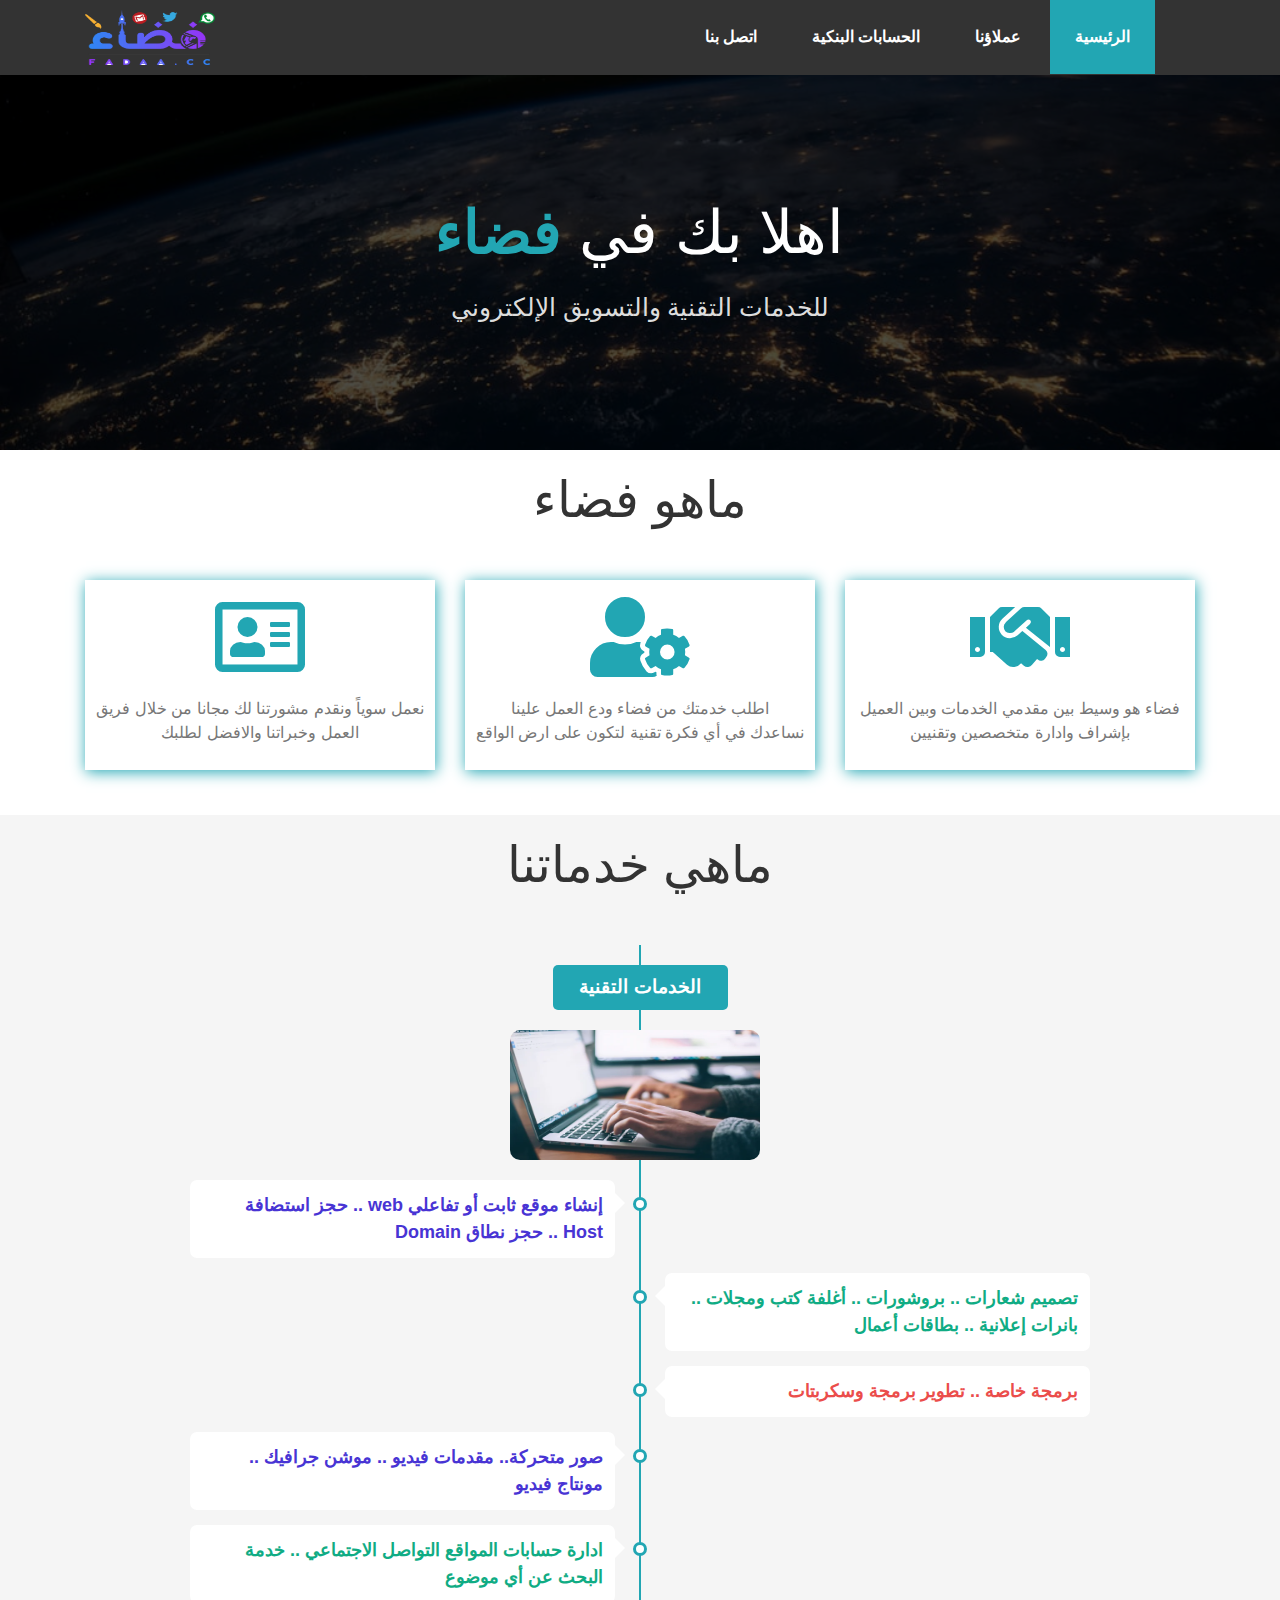
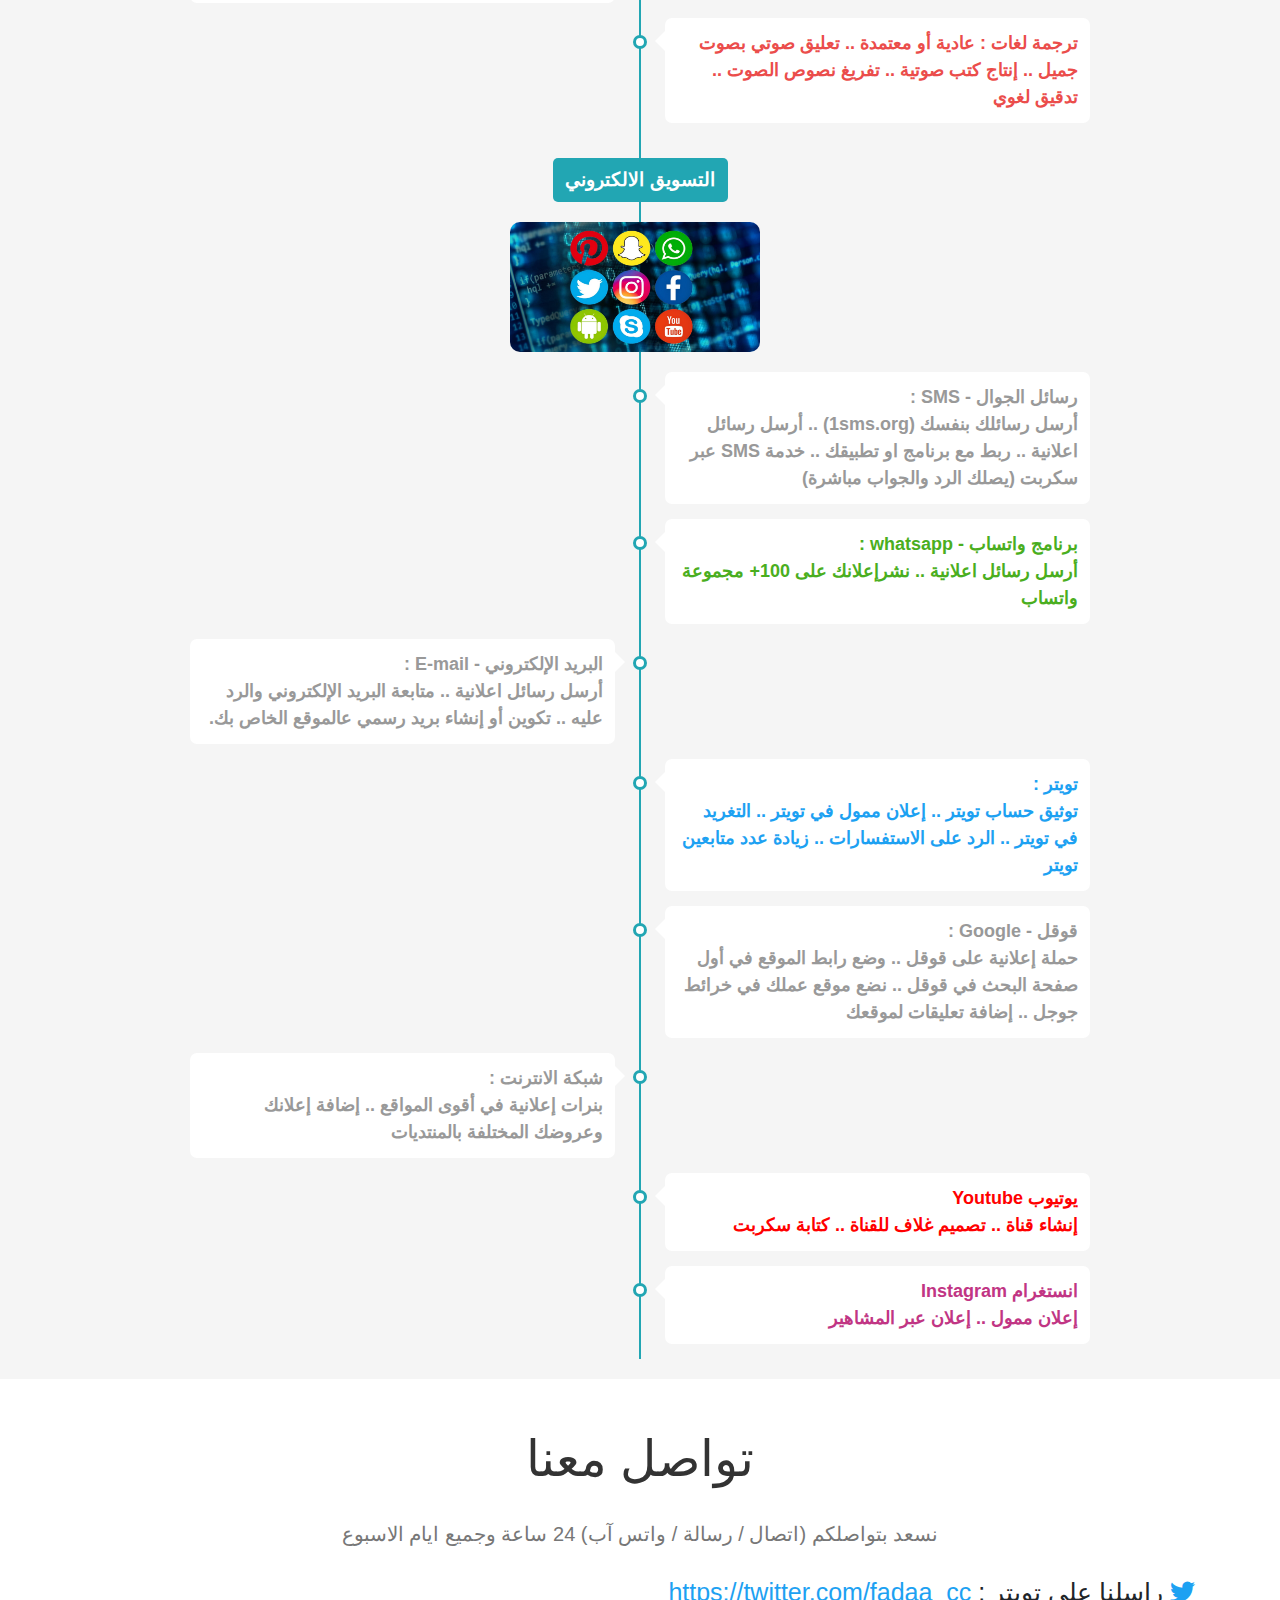
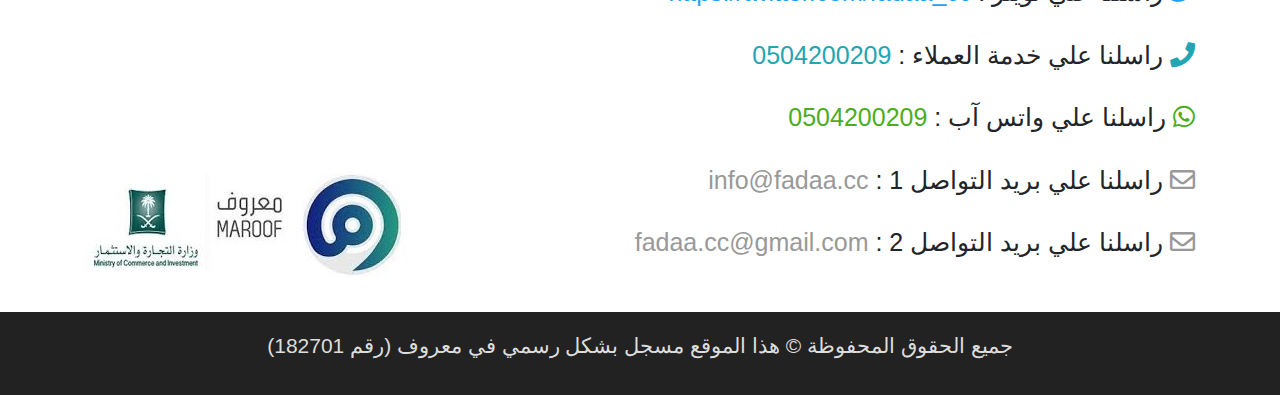
<file: space/index.html>
<!DOCTYPE html>
<html lang="en">
<head>
    <meta charset="UTF-8">
    <meta name="viewport" content="width=device-width, initial-scale=1.0">
    <title>فضاء للتقنية والتسويق</title>
    <link rel="stylesheet" href="css/bootstrap.min.css" >
    <link rel="stylesheet" href="css/all.min.css" >
    <link rel="stylesheet" href="css/style.css" >
    <link rel="shortcut icon" href="./images/LogoFinal.png" type="image/x-icon" />
    


    <!-- [if lt IE 9]>
        <script src="js/html5shiv.min.js"></script>
        <script src="js/respond.min.js"></script>
    <![endif] -->
</head>
<body>

    <!-- Start Header -->
    <header>
        <div class="overlay">
            <!-- Start Nav -->
            <nav>
                
                <div class="container">
                    <div class="brand">
                        <img src="./images/LogoFinal_2.png" alt="">
                    </div>

                    <ul class="list-unstyled">
                        <span class="mob-icon"><i class="fas fa-bars fa-2x"></i></span> 
                        <li class="active"><a href="index.html">الرئيسية</a></li>
                        <li><a href="clients.html">عملاؤنا</a></li>
                        <li><a href="accounts.html">الحسابات البنكية</a></li>
                        <li><a href="contact.html">اتصل بنا</a></li>
                    </ul>

                    <div class="mobile-list">
                        <ul class="list-unstyled">
                            <li class="active"><a href="index.html">الرئيسية</a></li>
                            <li><a href="clients.html">عملاؤنا</a></li>
                            <li><a href="accounts.html">الحسابات البنكية</a></li>
                            <li><a href="contact.html">اتصل بنا</a></li>
                        </ul>
                    </div>
                </div>
            </nav>
            <!-- End Nav -->
            <div class="the-area text-center">
                    <h1>اهلا بك في <span>فضاء </span></h1>
                    <p>للخدمات التقنية والتسويق الإلكتروني</p>
            </div>
        </div>
    </header>
    <!-- End Header -->

    <!-- Start About Us -->
    <section class="about-us text-center">
        <div class="container">
            <h2>ماهو فضاء </h2>

            <div class="row">

                <div class="col-md-6 col-lg-4">
                    <div class="why-box">
                        <i class="fas fa-handshake fa-5x"></i>
                        <p>فضاء هو وسيط بين مقدمي الخدمات وبين العميل بإشراف وادارة متخصصين وتقنيين </p>
                    </div>
                </div>
    
                <div class="col-md-6 col-lg-4">
                    <div class="why-box">
                        <i class="fas fa-user-cog fa-5x"></i>
                        <p>اطلب خدمتك من فضاء ودع العمل علينا <br>
                        نساعدك في أي فكرة تقنية لتكون على ارض الواقع </p>
                    </div>
                </div>
    
                <div class="col-md-6 col-lg-4">
                    <div class="why-box last">
                        <i class="far fa-address-card fa-5x"></i>
                        <p> نعمل سوياً ونقدم مشورتنا لك مجانا من  خلال فريق العمل وخبراتنا والافضل لطلبك 
                        </p>
                    </div>
                </div>
            </div>
        </div>
    </section>
    <!-- End About Us -->


    <!-- Start Timeline -->
    <section class="timeline">
        <div class="container">
            <h2 class="text-center">ماهي خدماتنا</h2>

            <div class="timeline-content">
                <div class="year">الخدمات التقنية</div>
                <div class="box-img">
                    <img src="./images/ser_1.webp" alt="">
                </div>
                <div class="left blue">
                    <div class="content">
                        <p> إنشاء موقع ثابت أو تفاعلي web .. حجز استضافة Host .. حجز نطاق Domain</p>
                    </div>
                </div>
                <div class="clearfix"></div>
                <div class="right green">
                    <div class="content">
                        <p> تصميم شعارات .. بروشورات .. أغلفة كتب ومجلات .. بانرات إعلانية .. بطاقات أعمال</p>
                    </div>                
                </div>
                <div class="clearfix"></div>
                
                <div class="right red">
                    <div class="content">
                        <p> برمجة خاصة .. تطوير برمجة وسكربتات </p>
                    </div>                
                </div>
                <div class="clearfix"></div>

                <div class="left blue">
                    <div class="content">
                        <p>صور متحركة.. مقدمات فيديو .. موشن جرافيك .. مونتاج فيديو</p>
                    </div>                
                </div>
                <div class="clearfix"></div>
                <div class="left green">
                    <div class="content">
                        <p>ادارة حسابات المواقع التواصل الاجتماعي .. خدمة البحث عن أي موضوع</p>
                    </div>                
                </div>
                <div class="clearfix"></div>

                <div class="right red">
                    <div class="content">
                        <p>ترجمة لغات : عادية أو معتمدة .. تعليق صوتي بصوت جميل .. إنتاج كتب صوتية .. تفريغ نصوص الصوت .. تدقيق لغوي</p>
                    </div>                
                </div>
                <div class="clearfix"></div>
                


                <div class="year">التسويق الالكتروني</div>
                <div class="box-img">
                    <img src="./images/ser_2.jpg" alt="">
                </div>
                <div class="right">
                    <div class="content">
                        <p>رسائل الجوال - SMS : </p>
                        <p>أرسل رسائلك بنفسك (1sms.org) .. أرسل رسائل اعلانية .. ربط مع برنامج او تطبيقك .. خدمة SMS عبر سكربت (يصلك الرد والجواب مباشرة)</p>
                    </div>
                </div>
                <div class="clearfix"></div>
                <div class="right whatsapp">
                    <div class="content">
                        <p> برنامج واتساب - whatsapp : </p>
                        <p>أرسل رسائل اعلانية .. نشرإعلانك على 100+ مجموعة واتساب</p>
                    </div>                
                </div>
                <div class="clearfix"></div>
                
                <div class="left">
                    <div class="content">
                        <p>البريد الإلكتروني - E-mail : </p>
                        <p>أرسل رسائل اعلانية .. متابعة البريد الإلكتروني والرد عليه .. تكوين أو إنشاء بريد رسمي عالموقع الخاص بك.
                        </p>
                    </div>                
                </div>
                <div class="clearfix"></div>
                
                <div class="right twitter">
                    <div class="content">
                        <p>تويتر : </p>
                        <p>توثيق حساب تويتر .. إعلان ممول في تويتر .. التغريد في تويتر .. الرد على الاستفسارات .. زيادة عدد متابعين تويتر
                        </p>
                    </div>
                </div>
                <div class="clearfix"></div>
                <div class="right">
                    <div class="content">
                        <p> قوقل - Google : </p>
                        <p>حملة إعلانية على قوقل .. وضع رابط الموقع في أول صفحة البحث في قوقل .. نضع موقع عملك في خرائط جوجل .. إضافة تعليقات لموقعك
                        </p>
                    </div>                
                </div>
                <div class="clearfix"></div>

                <div class="left">
                    <div class="content">
                        <p> شبكة الانترنت : </p>
                        <p>بنرات إعلانية في أقوى المواقع .. إضافة إعلانك وعروضك المختلفة بالمنتديات
                        </p>
                    </div>                
                </div>
                <div class="clearfix"></div>

                <div class="right youtube">
                    <div class="content">
                        <p> يوتيوب Youtube </p>
                        <p>إنشاء قناة .. تصميم غلاف للقناة .. كتابة سكربت</p>
                    </div>
                </div>
                <div class="clearfix"></div>
                <div class="right insta">
                    <div class="content">
                        <p>انستغرام Instagram</p>
                        <p>إعلان ممول .. إعلان عبر المشاهير</p>
                    </div>                
                </div>
                <div class="clearfix"></div>
            </div>
        </div>
    </section>
    <!-- End Timeline -->


    <!-- Start Service -->
    <!-- <section class="service text-center">
        <div class="container">
            <h2>ماهي خدماتنا</h2>
            <div class="row">

                <div class="col-md-6">
                    <div class="ser-box">
                        <div class="box-img">
                            <img src="./images/ser_1.png" alt="">
                        </div>
                        <h3>خدمات تقنية</h3>
                        <ul class="box-list text-right">
                            <li>انشاء موقع ثابت او تفاعلي ويب</li>
                            <li>حجز استضافة</li>
                            <li>حجز نطاق</li>
                            <li>انشاء موقع ثابت او تفاعلي ويب</li>
                            <li>حجز استضافة</li>
                            <li>حجز نطاق</li>
                            <li>انشاء موقع ثابت او تفاعلي ويب</li>
                            <li>حجز استضافة</li>
                            <li>حجز نطاق</li>
                            
                        </ul>
                    </div>
                </div>

                <div class="col-md-6">
                    <div class="ser-box">
                        <div class="box-img">
                            <img src="./images/ser_2.png" alt="">
                        </div>
                        <h3> تسويق الكتروني</h3>
                        <ul class="box-list text-right">
                            <li>انشاء موقع ثابت او تفاعلي ويب</li>
                            <li>حجز استضافة</li>
                            <li>حجز نطاق</li>
                            <li>انشاء موقع ثابت او تفاعلي ويب</li>
                            <li>حجز استضافة</li>
                            <li>حجز نطاق</li>
                            <li>انشاء موقع ثابت او تفاعلي ويب</li>
                            <li>حجز استضافة</li>
                            <li>حجز نطاق</li>
                            
                        </ul>
                    </div>
                </div>

            </div>
        </div>
    </section> -->
    <!-- End Service -->


    <!-- Start Contact Us  -->
    <section class="contact-us text-center">
        <div class="container">
            <h2>تواصل معنا</h2>
            <p class="desc lead">نسعد بتواصلكم (اتصال / رسالة / واتس آب) 24 ساعة وجميع ايام الاسبوع</p>

            <div class="links one text-right">
                <i class="fab fa-twitter "></i>
                <span>راسلنا علي تويتر : <a href="https://twitter.com/fadaa_cc" target="_blank">https://twitter.com/fadaa_cc</a> </span>
            </div>

            <div class="links two text-right">
                <i class="fas fa-phone "></i>
                <span>راسلنا علي خدمة العملاء : <a href="tel:0504200209">0504200209</a> </span>
            </div>

            <div class="links three text-right">
                <i class="fab fa-whatsapp "></i>
                <span>راسلنا علي واتس آب : <a href="https://api.whatsapp.com/send?phone=0504200209">0504200209</a> </span>
            </div>

            <div class="links four text-right">
                <i class="far fa-envelope"></i>
                <span>راسلنا علي بريد التواصل 1 : <a href="mailto:info@fadaa.cc">info@fadaa.cc</a></span>
            </div>

            <div class="links five text-right">
                <i class="far fa-envelope"></i>
                <span>راسلنا علي بريد التواصل 2 : <a href="mailto:fadaa.cc@gmail.com">fadaa.cc@gmail.com</a> </span>
                <a href="https://maroof.sa/182701" target="_blank"><img src="./images/Ma.jpg" alt=""></a> 
            </div>
        </div>
    </section>
    <!-- End Contact Us  -->


    <!-- Start Footer -->
    <footer class="text-center">
        <div class="container">
            <p>            جميع الحقوق المحفوظة &copy; هذا الموقع مسجل بشكل رسمي في معروف (رقم 182701)</p>
        </div>
    </footer>
    <!-- End Footer -->


    <script src="js/jquery-1.12.4.min.js"></script>
    <script src="js/bootstrap.min.js"></script>
    <script src="js/plugin.js"></script>


</body>
</html>
</file>
<file: space/css/style.css>
* {
    -webkit-box-sizing: border-box ;
    -moz-box-sizing: border-box ;
    box-sizing: border-box 
}

:root {
    --mainColor: #22a6b3;
    --secondColor:#30336b;
}

body {
    direction: rtl;
    height: 2000px;
    text-align: right;
}


/* Start Nav  */
nav {
    background: #333;
    color: #fff;
    z-index: 99;
    height: 75px;
}

nav .brand {
    position: relative;
    
}

nav .brand img {
    position: absolute;
    left: 0;
    top: 10px;
    width: 130px;
    height: 55px;
}

nav ul li {
    display: inline-block;
    padding: 25px;
    transition: .3s;
    cursor: pointer;
    font-weight: bold;
}

nav ul li a {
    color: #fff;
}

nav ul li:hover, 
nav ul li.active {
    background-color: var(--mainColor);
}

nav ul li:hover a, 
nav ul li.active a{
    color: #fff;
    text-decoration: none;

}


/* Start Nav Mobile */
nav ul span {
    position: relative;
    top: 5px;
    cursor: pointer;
}
nav ul span i {
    padding: 16px;
    font-size: 40px;
}

nav .mobile-list ul {
    background-color: #fff;
    padding: 0;
    width: 250px;
    border-radius: 10px;
    position: relative;
    top: -5px;
    animation: moveUp .2s linear forwards;
    display: none;
    z-index: 2;
}

nav .mobile-list ul li {
    display: block;
    padding: 10px;
}

nav .mobile-list ul li:last-child {
    border-radius:  0 0 10px 10px;
}

nav .mobile-list ul li:not(:last-child) {
    border-bottom: 1px solid #ddd;
}

nav .mobile-list ul li a,
nav .mobile-list ul li:hover {
    color: var(--mainColor);
}

nav .mobile-list ul li.active a,
nav .mobile-list ul li:hover a {
    color: #fff;
}

/* End Nav  */


/* Start Header */
header {
    background: url('../images/header.jfif') no-repeat center;
    background-size: cover;
    width: 100%;
    height: 50vh;
    position: relative;
}

.overlay {
    background: rgba(0, 0, 0, 0.7);
    position: absolute;
    top: 0;
    left: 0;
    width: 100%;
    height: 100%;
    z-index: 0;
}

.the-area {
    position: absolute;
    top: 60%;
    left: 50%;
    transform: translate(-50%, -50%);
    color: #fff;
    width: 100%;
}

.the-area h1 {
    font-size: 60px;
    letter-spacing: 1px;
    font-weight: normal;
}

.the-area h1 span{
    color: var(--mainColor);
    font-weight: 700;
}

.the-area p {
    font-size: 25px;
    margin-top: 20px;
    color: #DDD;

}
/* End Header */


/* Start About Us  */
.about-us {
    padding: 20px 0;
}

.about-us h2 {
    font-size: 50px;
    margin-bottom: 50px;
}

.about-us .why-box {
    box-shadow: 1px 2px 14px var(--mainColor);
    padding: 2px 7px;
    height: 190px;
    margin-bottom: 25px;
}

.about-us .why-box i {
    color: var(--mainColor);
    padding: 15px 0 10px;
}

.about-us .why-box p {
    margin-top: 10px;
    color: #777;
    font-size: 16px;
    
}
/* End About Us  */

/* Start Timeline */
.timeline {
    padding: 20px 0;
    background-color: #f5f5f5;
}

.timeline h2 {
    font-size: 50px;
    margin-bottom: 50px;}

.timeline .img-content .box-img {
    position: relative;
}

.timeline .box-img img {
    width: 250px;
    height: 130px;
    border-radius: 10px;
    position: relative;
    left: -435px;
    margin-bottom: 20px;
}

.timeline .box-img img.left {
    left: 15%;
}

.timeline .box-img img.right {
    right: 15%;
}

.timeline .timeline-content {
    position: relative;
    overflow: hidden;
}

.timeline .timeline-content::before {
    content: "";
    width: 2px;
    height: 100%;
    background-color: var(--mainColor);
    position: absolute;
    left: 50%;
    margin-left: -1px;
    top: 0
}

.timeline .timeline-content .year {
    width: 175px;
    background-color: var(--mainColor);
    color: #FFF;
    margin: 20px auto;
    position: relative;
    z-index: 2;
    text-align: center;
    padding: 8px;
    border-radius: 5px;
    font-weight: bold;
    font-size: 19px;
}

.timeline .timeline-content .left ,
.timeline .timeline-content .right {
    width: calc(50% - 130px);
    margin-bottom: 5px;
    position: relative;
}

.timeline .timeline-content .left::before ,
.timeline .timeline-content .right::before {
    content: "";
    width: 14px;
    height: 14px;
    background-color: #FFF;
    border: 3px solid var(--mainColor);
    position: absolute;
    top: 17px;
    border-radius: 50%;
}

.timeline .timeline-content .left::before {
    right: -32px;
}

.timeline .timeline-content .right::before {
    left: -32px;
}

.timeline .timeline-content .left {
    float: left;
    left: 105px;
}

.timeline .timeline-content .right {
    float: right;
    right: 105px;
}

.timeline .timeline-content .content {
    background-color: #FFF;
    padding: 12px;
    border-radius: 7px;
    margin-bottom: 10px;
}

.timeline .timeline-content .content p {
    color: #999;
    margin: 0;
    font-weight: bold;
    font-size: 18px;
}

.timeline .timeline-content .content::before {
    content: "";
    width: 0;
    height: 0;
    border: 10px solid;
    position: absolute;
    top: 13px;
}

.timeline .timeline-content .left .content::before {
    border-color: transparent transparent transparent #FFF;
    right: -20px;
}

.timeline .timeline-content .right .content::before {
    border-color: transparent #FFF transparent transparent ;
    left: -20px;
}

.timeline .timeline-content > .blue p {
    color: #4834d4;
}

.timeline .timeline-content > .green p {
    color: #10ac84;
}

.timeline .timeline-content > .red p {
    color: #eb4d4b;
}

.timeline .timeline-content > .whatsapp p {
    color: #4aae20;
}

.timeline .timeline-content > .twitter p {
    color: #1da1f2;
}

.timeline .timeline-content > .youtube p {
    color: #ff0000;
}

.timeline .timeline-content > .insta p {
    color: #c13584;
}

/* End Timeline */


/* Start Service */
.service {
    padding: 50px 0;
    background-color: #f5f5f5;
    box-shadow: 0 -10px 10px #f4f4f4;
    margin-top: 50px;
}

.service h2 {
    font-size: 50px;
    margin-bottom: 50px;
}

.service h3 {
    margin-top: 20px;
}

.service .ser-box .box-img img {
    width: 250px;
    height: 130px;
    border-radius: 10px;
}

.service .ser-box ul {
    margin: 30px 120px 0 0;
}

.service .ser-box ul li {
    padding-top: 15px;
    color: #777;
}

.service .ser-box ul li::marker {
    color: var(--mainColor);
}
/* End Service */


/* Start Contact Us */
.contact-us {
    padding: 50px 0;
}

.contact-us h2 {
    margin-bottom: 30px;
    font-size: 50px;
}

.contact-us .desc {
    color: #777;
}

.contact-us .links {
    font-size: 25px;
    margin-top: 25px;
}

.contact-us .links.one span a,
.contact-us i.fa-twitter {
    color: #1da1f2;
}

.contact-us .links.two span a,
.contact-us i.fa-phone {
    color: var(--mainColor);
}

.contact-us .links.three span a,
.contact-us i.fa-whatsapp {
    color: #4aae20;
}

.contact-us .links.four span a,
.contact-us .links.five span a,
.contact-us i.fa-envelope {
    color: #999;
}

.contact-us .links.five img {
    position: relative;
    bottom: 50px;
    float: left;
}
/* End Contact Us */


/* Start Media */
@media (max-width: 991px) { 
    nav .container > ul li {
        display: none;
    }

    nav .mobile-list ul.show {
        display: block;
    }

    nav ul span i.active {
        color: var(--mainColor);
    }
}

@media (min-width: 992px) { 
    nav ul span {
        display: none;
    }

}

@media (min-width: 768px) {

        footer p {
            font-size: 21px;
        }
}

@media (max-width: 576px) { 
    .the-area h1 {
        font-size: 50px !important;
    }
    .the-area p {
        font-size: 20px !important;
    }
}

@media (min-width: 992px) and (max-width: 1200px) { 
    .about-us .why-box {
        height: 200px;
    }
    
    .timeline .box-img img {
        left: -345px;
    }
}

@media (min-width: 768px) and (max-width: 991px) {
    .about-us .why-box.last{
        position: relative;
        right: 50%;
    }

    .timeline .box-img img {
        left: -220px;
    }

    .contact-us .links.five img {
        bottom: 18px;
        right: 17px;
        width: 170px;
     }
}

@media (min-width: 576px) and (max-width: 767px){ 
    .timeline .box-img img {
        left: 0;
        width: 100%;
        height: 200px;
    }

    .contact-us .links.five img {
        bottom: 25px;
        right: 0;
        width: 185px;
    }

}

@media (max-width: 575px) {
    .timeline .box-img img {
        left: 0;
        width: 100%;
        height: 150px;
    }
}

@media (max-width: 767px) {
    .timeline .timeline-content .left, 
    .timeline .timeline-content .right {
      width: 100%;
      margin-bottom: 20px;
      left: 0;
      right: 0;
      text-align: center;
    }
    .timeline .timeline-content .left:before, 
    .timeline .timeline-content .right:before {
      display: none;
    }
    .timeline .timeline-content .left .content:before,
    .timeline .timeline-content .right .content:before {
      display: none;
    }

    .contact-us .links.five img {
            bottom: 0;
            right: 0;
            width: 330px;
            float: none;
            margin-top: 25px;
    }

    footer p {
        font-size: 21px;
    }

    .contact-us .links {
        font-size: 19px;
    }

}
/* End Media */


/*ٍStart Footer */
footer {
    padding: 18px 0;
    color: #DDD;
    background-color: #222;
    font-size: 30px;
}
/*End Footer */


h2, h3 {
    color: #333;
}

@keyframes moveUp{
    0%{
        transform: translateY(-15px);
    }
    100%{
        transform: translateY(0);
    }
}
@keyframes moveLeft{
    0%{
        transform: translateX(-15px);
    }
    100%{
        transform: translateX(0);
    }
}
</file>
